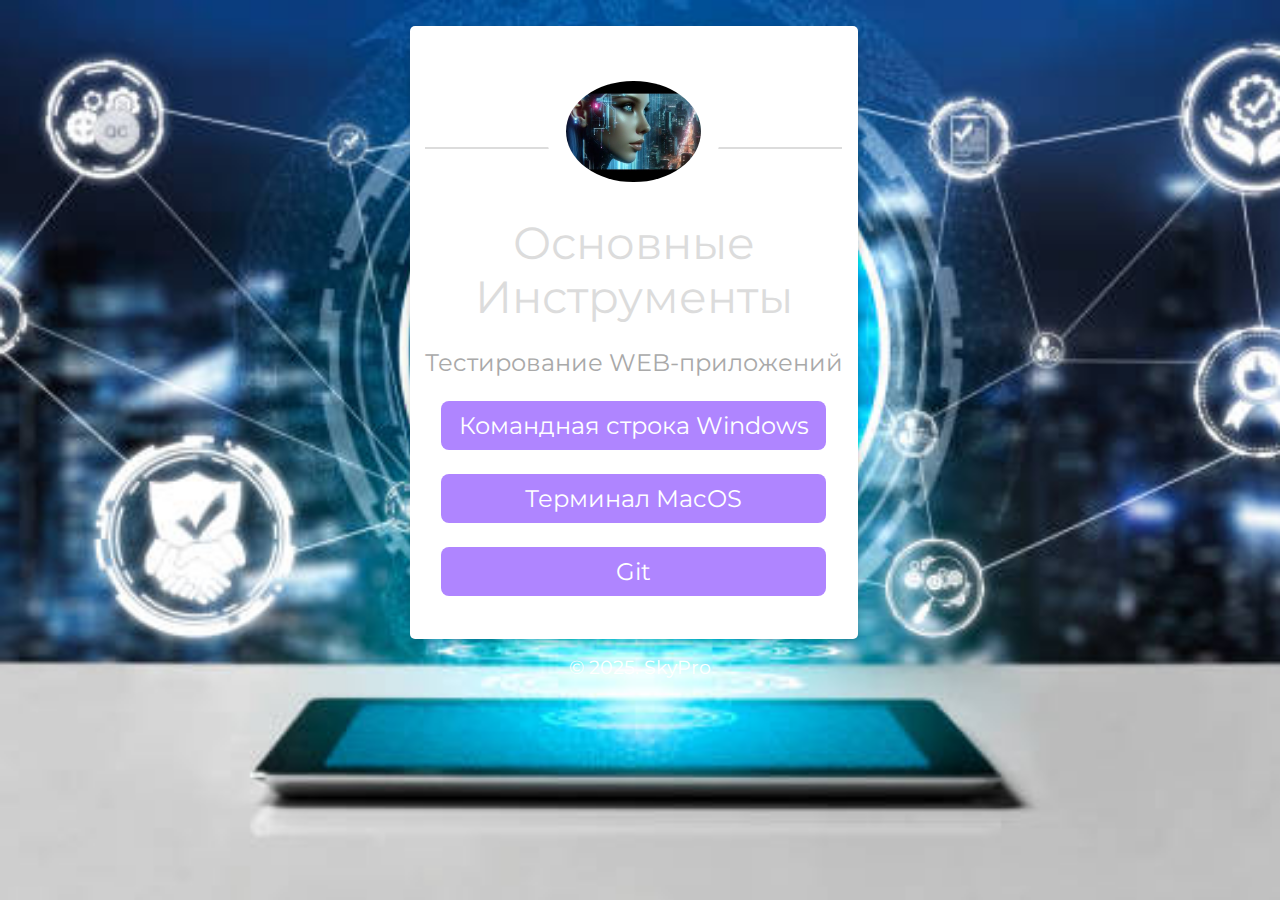
<file: index.html>
<!DOCTYPE html>
<html lang="en">
<head>
    <meta charset="UTF-8">
    <meta name="viewport" content="width=device-width, initial-scale=1.0">
    <title>Тестирование WEB-приложений </title>
    <link rel="stylesheet" type="text/css" href="css/style.css">
    <link rel="stylesheet" type="text/css" href="css/font-awesome.css">
    <link rel="shortcut icon" href="img/favic.ico" type="image/x-icon">
    <link href="https://fonts.googleapis.com/css?family=Montserrat:700" rel="stylesheet">
</head>
    <body>
        <!--Card-->
        <div class="card animated fadeIn">
            <center><img class="center animated rollIn" src="img/Дев-Андроид.jpg" alt="avatar"></center>
            <hr>
            <div class="name">
               Основные инструменты
            </div>
            <p class="subtitle">Теcтирование WEB-приложений</p>
            </p>
            <p class="location" align="center">
               <a href="html/cmd.html">Командная строка Windows</a>
            </p>
            <p class="location" align="center">
               <a href="html/mac.html">Терминал MacOS</a>
            </p>
             <p class="location" align="center">
               <a href="html/git.html">Git</a>
            </p>
            <p> 
                <br>
            </p>
        </div>
        <!--footer-->
        <footer class="animated fadeIn">
            &copy; 2025. SkyPro
        </footer>    
    </body>
</html>
</file>
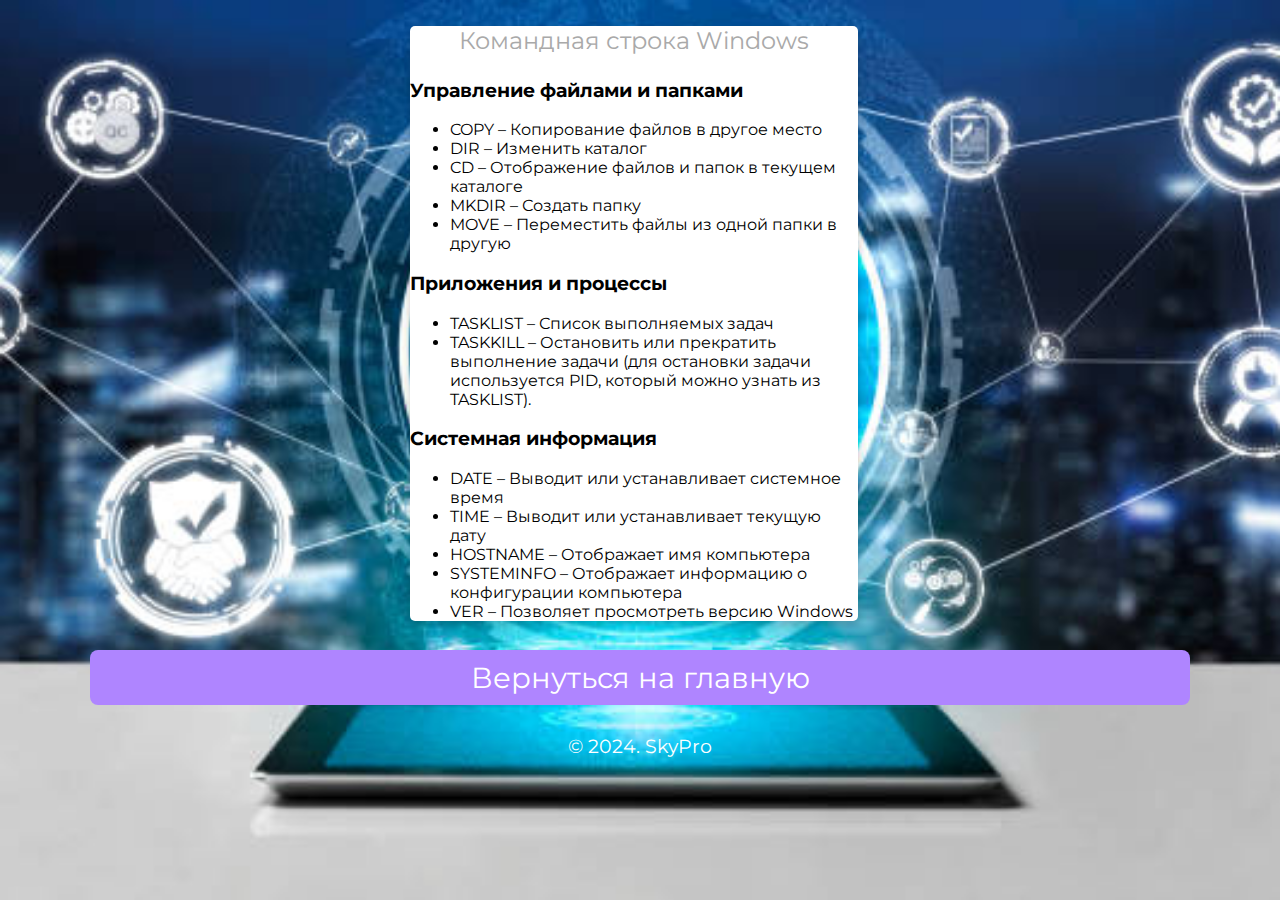
<file: html/cmd.html>
<!DOCTYPE html>
<html>
   <head>
      <title>Командная строка Windows</title>
      <link rel="stylesheet" type="text/css" href="../css/style.css">
      <link rel="stylesheet" type="text/css" href="../css/font-awesome.css">
      <link rel="shortcut icon" href="../img/fav.ico" type="image/x-icon">
      <link href="https://fonts.googleapis.com/css?family=Montserrat:700" rel="stylesheet">
      <meta charset="utf-8">
      <meta name="viewport" content="width=device-width, initial-scale=1">
   </head>
   <body>
      <!--Card-->
      <div class="card animated fadeIn">
         <p class="subtitle">Командная строка Windows</p>
         <h3 id="rt-0"> Управление файлами и папками</h3>
         <ul>
            <li>COPY – Копирование файлов в другое место</li>
            <li>DIR – Изменить каталог</li>
            <li>CD – Отображение файлов и папок в текущем каталоге</li>
            <li>MKDIR – Создать папку</li>
            <li>MOVE – Переместить файлы из одной папки в другую</li>
         </ul>
         <h3 id="rt-1">Приложения и процессы</h3>
         <ul>
            <li>TASKLIST – Список выполняемых задач</li>
            <li>TASKKILL – Остановить или прекратить выполнение задачи (для остановки задачи используется PID, который можно узнать из TASKLIST).</li>
         </ul>
         <h3 id="rt-3">Системная информация</h3>
         <ul>
            <li>DATE – Выводит или устанавливает системное время</li>
            <li>TIME – Выводит или устанавливает текущую дату</li>
            <li>HOSTNAME – Отображает имя компьютера</li>
            <li>SYSTEMINFO – Отображает информацию о конфигурации компьютера</li>
            <li>VER – Позволяет просмотреть версию Windows</li>
         </ul>
      </div>
      <!--footer-->
      <footer class="animated fadeIn">
         <p class="location" align="center">
            <a href="../index.html">Вернуться на главную</a>
         </p>
         &copy; 2024. SkyPro
      </footer>
   </body>
</html>
</file>
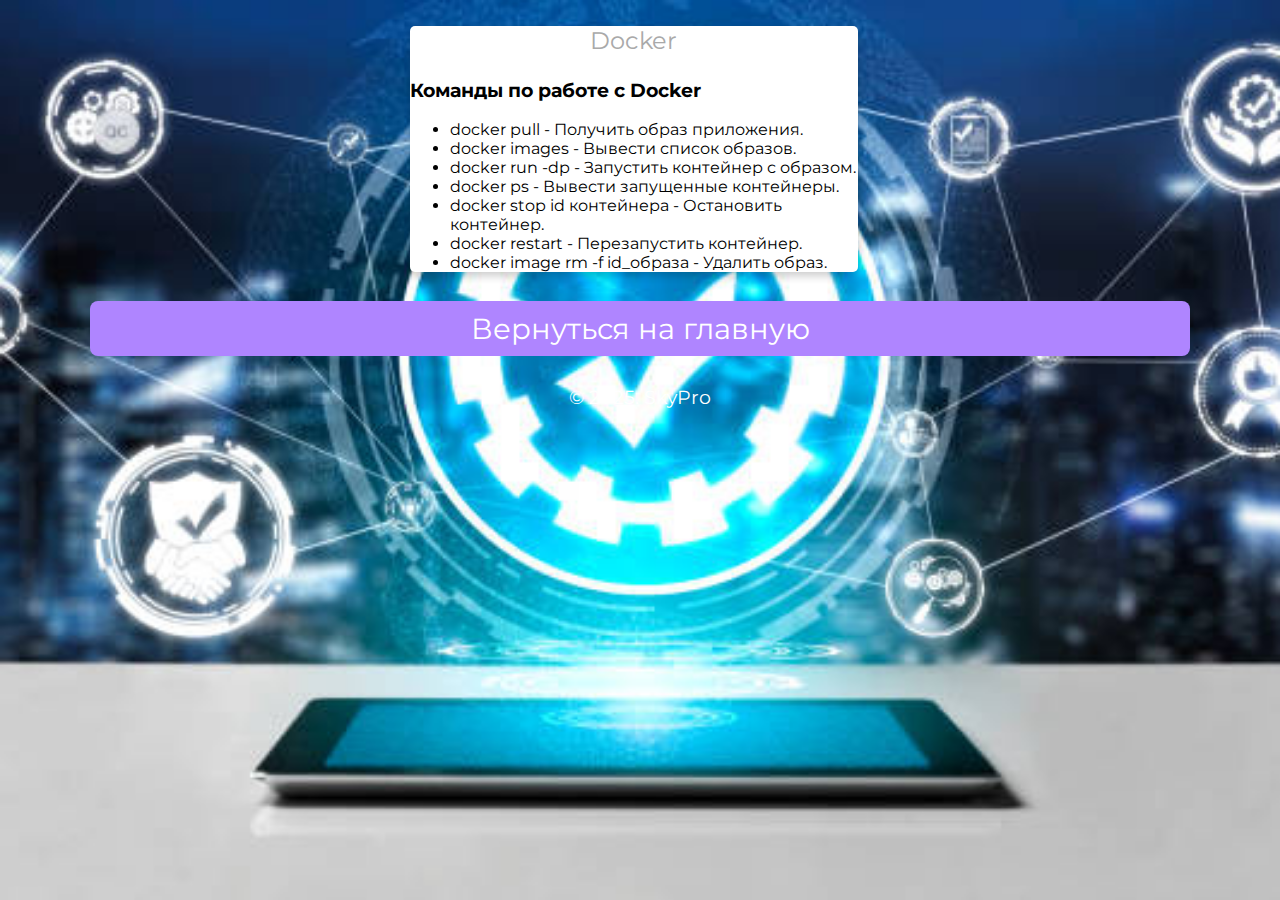
<file: html/dock.html>
<!DOCTYPE html>
<html>
   <head>
      <title>Docker</title>
      <link rel="stylesheet" type="text/css" href="../css/style.css">
      <link rel="stylesheet" type="text/css" href="../css/font-awesome.css">
      <link rel="shortcut icon" href="../img/fav.ico" type="image/x-icon">
      <link href="https://fonts.googleapis.com/css?family=Montserrat:700" rel="stylesheet">
      <meta charset="utf-8">
      <meta name="viewport" content="width=device-width, initial-scale=1">
   </head>
   <body>
      <!--Card-->
      <div class="card animated fadeIn">
         <p class="subtitle">Docker</p>
            <h3 id="rt-0">Команды по работе с Docker</h3>
         <ul>
            <li>docker pull - Получить образ приложения.</li>
            <li>docker images - Вывести список образов.</li>
            <li>docker run -dp - Запустить контейнер с образом.</li>
            <li>docker ps - Вывести запущенные контейнеры.</li>
            <li>docker stop id контейнера - Остановить контейнер.</li>
            <li>docker restart - Перезапустить контейнер.</li>
            <li>docker image rm -f id_образа - Удалить образ.</li>
         </ul>
      </div>
      <!--footer-->
      <footer class="animated fadeIn">
         <p class="location" align="center">
            <a href="../index.html">Вернуться на главную</a>
         </p>
         &copy; 2025. SkyPro
      </footer>
   </body>
</html>
</file>
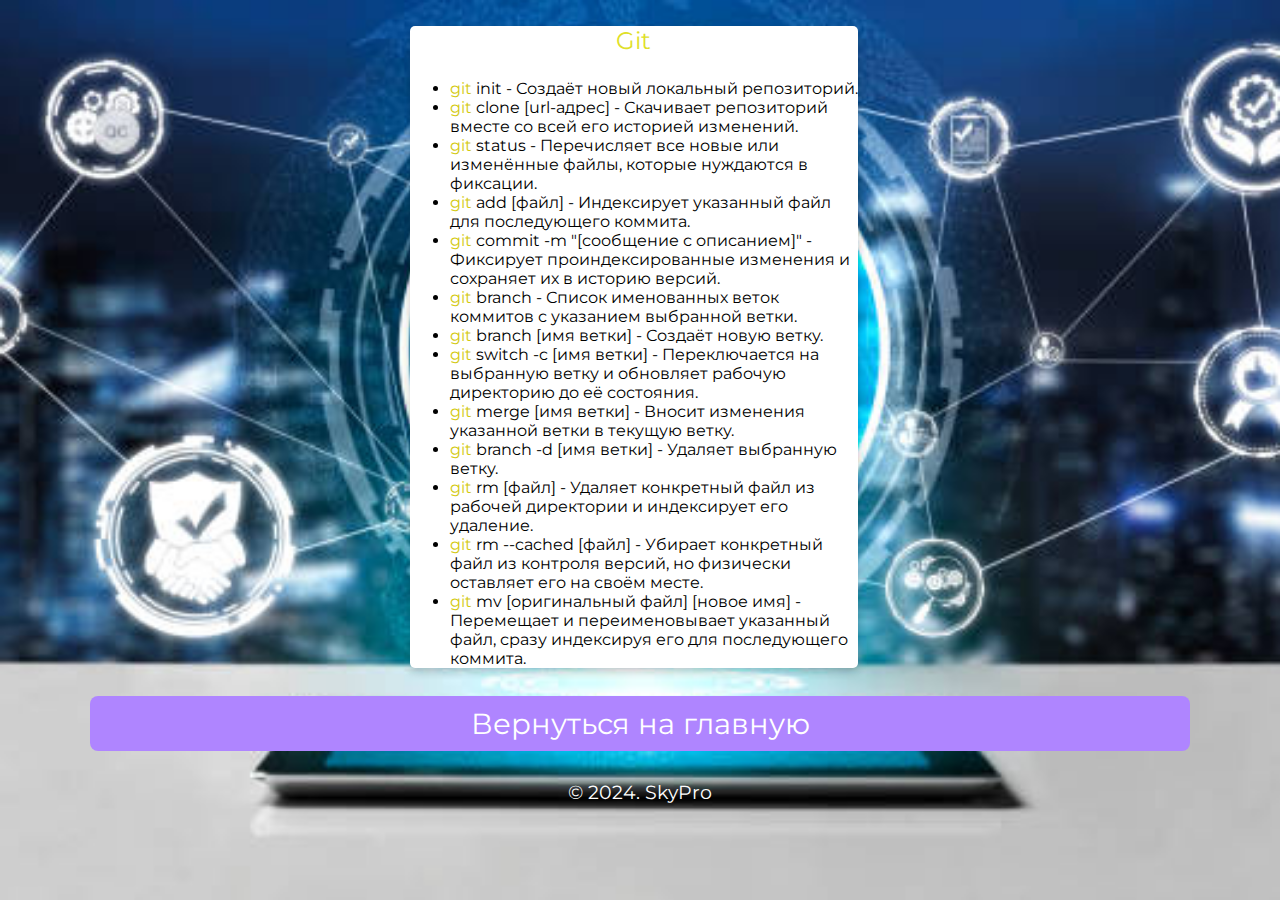
<file: html/git.html>
<!DOCTYPE html>
<html>
   <head>
      <title>Git - всему голова!</title>
      <link rel="stylesheet" type="text/css" href="../css/style.css">
      <link rel="stylesheet" type="text/css" href="../css/font-awesome.css">
      <link rel="shortcut icon" href="../img/favic.ico" type="image/x-icon">
      <link href="https://fonts.googleapis.com/css?family=Montserrat:700" rel="stylesheet">
      <meta charset="utf-8">
      <meta name="viewport" content="width=device-width, initial-scale=1">
   </head>
   <body>
      <!--Card-->
      <div class="card">
         <p class="subtitle"><span style="color:rgb(224, 224, 40)">Git</span></p>
          <ul>
            <li><span style="color:rgb(211, 201, 15)">git</span> init - Создаёт новый локальный репозиторий.</li>
            <li><span style="color:rgb(211, 201, 15)">git</span> clone [url-адрес] - Скачивает репозиторий вместе со всей его историей изменений.</li>
            <li><span style="color:rgb(211, 201, 15)">git</span> status - Перечисляет все новые или изменённые файлы, которые нуждаются в фиксации. </li>
            <li><span style="color:rgb(211, 201, 15)">git</span> add [файл] - Индексирует указанный файл для последующего коммита.</li>
            <li><span style="color:rgb(211, 201, 15)">git</span> commit -m "[сообщение с описанием]" - Фиксирует проиндексированные изменения и сохраняет их в историю версий.</li>
            <li><span style="color:rgb(211, 201, 15)">git</span> branch - Список именованных веток коммитов с указанием выбранной ветки.</li>
            <li><span style="color:rgb(211, 201, 15)">git</span> branch [имя ветки] - Создаёт новую ветку.</li>
            <li><span style="color:rgb(211, 201, 15)">git</span> switch -c [имя ветки] - Переключается на выбранную ветку и обновляет рабочую директорию до её состояния.</li>
            <li><span style="color:rgb(211, 201, 15)">git</span> merge [имя ветки] - Вносит изменения указанной ветки в текущую ветку.</li>
            <li><span style="color:rgb(211, 201, 15)">git</span> branch -d [имя ветки] - Удаляет выбранную ветку.</li>
            <li><span style="color:rgb(211, 201, 15)">git</span> rm [файл] - Удаляет конкретный файл из рабочей директории и индексирует его удаление.</li>
            <li><span style="color:rgb(211, 201, 15)">git</span> rm --cached [файл] - Убирает конкретный файл из контроля версий, но физически оставляет его на своём месте.</li>
            <li><span style="color:rgb(211, 201, 15)">git</span> mv [оригинальный файл] [новое имя] - Перемещает и переименовывает указанный файл, сразу индексируя его 
                для последующего коммита.</li>   
         </ul>
      </div>
      <!--footer-->
      <footer class="animated fadeIn">
         <p class="location" align="center">
            <a href="../index.html">Вернуться на главную</a>
         </p>
         &copy; 2024. SkyPro
      </footer>
   </body>
</html>
</file>
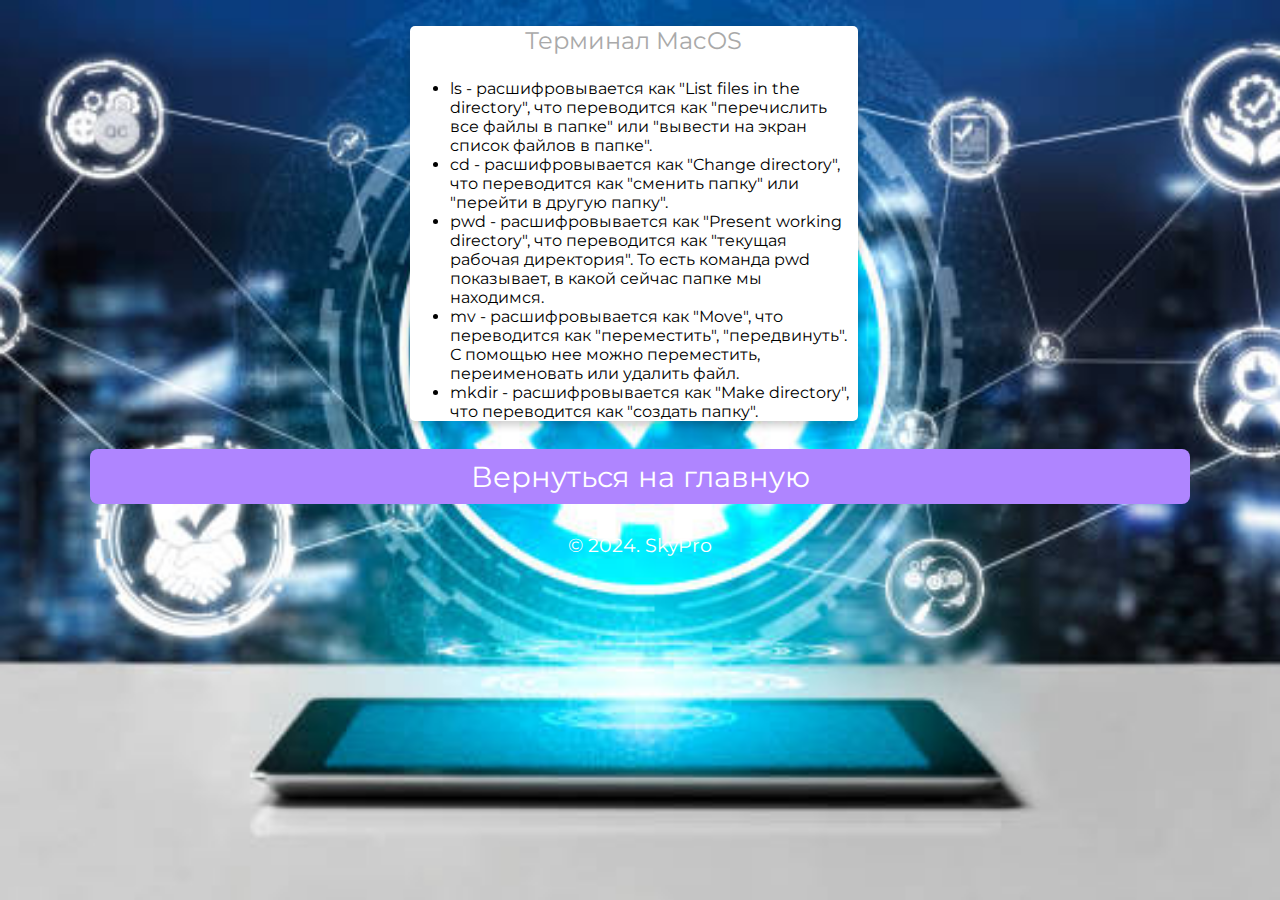
<file: html/mac.html>
<!DOCTYPE html>
<html>
   <head>
      <title>Терминал MacOS</title>
      <link rel="stylesheet" type="text/css" href="../css/style.css">
      <link rel="stylesheet" type="text/css" href="../css/font-awesome.css">
      <link rel="shortcut icon" href="../img/favic.ico" type="image/x-icon">
      <link href="https://fonts.googleapis.com/css?family=Montserrat:700" rel="stylesheet">
      <meta charset="utf-8">
      <meta name="viewport" content="width=device-width, initial-scale=1">
   </head>
   <body>
      <!--Card-->
      <div class="card animated fadeIn">
         <p class="subtitle">Терминал MacOS</p>
         <ul>
            <li>ls - расшифровывается как "List files in the directory", что переводится как "перечислить все файлы в папке" или "вывести на экран список файлов в папке".</li>
            <li>cd - расшифровывается как "Change directory", что переводится как "сменить папку" или "перейти в другую папку".</li>
            <li>pwd - расшифровывается как "Present working directory", что переводится как "текущая рабочая директория". То есть команда pwd показывает, в какой сейчас папке мы находимся. </li>
            <li>mv - расшифровывается как "Move", что переводится как "переместить", "передвинуть". С помощью нее можно переместить, переименовать или удалить файл.</li>
            <li>mkdir - расшифровывается как "Make directory", что переводится как "создать папку".</li>
         </ul>
      </div>
      <!--footer-->
      <footer class="animated fadeIn">
         <p class="location" align="center">
            <a href="../index.html">Вернуться на главную</a>
         </p>
         &copy; 2024. SkyPro
      </footer>
   </body>
</html>
</file>
<file: css/style.css>
* {
	font-family: 'Montserrat', sans-serif;
}

body {
	width: 100%;
	margin: 0px;
	background-image: url(../img/photo.jpg);
	background-repeat: repeat-y no-repeat;
	background-size: cover;
	background-position: center;
	background-attachment: fixed;
}

.icons>a {
	text-decoration: none;
	color: darkgray;
}

.location>a {
	text-decoration: none;
	color: white;
}

.location:hover {
	box-shadow: 0 8px 16px 0 rgba(0, 0, 0, 0.2);
}


/*---------- Responsive Grid ---------------*/

@media screen and (min-width: 1001px) {
	.card {
		margin-left: 32%;
		margin-top: 2%;
		padding: 0px;
		background-color: white;
		box-shadow: 0 4px 8px 0 rgba(0, 0, 0, 0.2);
		transition: 0.3s;
		width: 35%;
		border-radius: 5px;
	}
	.card:hover {
		box-shadow: 0 8px 16px 0 rgba(0, 0, 0, 1);
	}
	img {
		border: 20px solid white;
		border-radius: 50%;
		margin-top: 8%;
		margin-bottom: -15% !important;
		width: 30%;
	}
	.name {
		text-align: center;
		font-size: 2.8em;
		color: gainsboro;
		margin-top: 15%;
		margin-bottom: auto;
		text-transform: capitalize;
	}
	hr {
		width: 93%;
		height: 2px;
		background-color: gainsboro;
		border: 0px;
	}
	.subtitle {
		text-align: center;
		font-size: 1.5em;
		color: darkgray;
	}
	.icons {
		font-size: 18px;
		text-align: center;
		margin-right: 0px;
		margin-left: 0px;
		color: darkgray;
		margin-bottom: 40px;
	}
	.location {
		text-align: center;
		color: white;
		font-size: 1.5em;
		display: block;
		background-color: rgba(175,133,255,1);
		padding: 10px;
		margin-left: 7%;
		margin-right: 7%;
		border-radius: 8px;
	}
}

@media (min-width: 100px) and (max-width: 728px) and (orientation:portrait) {
	body {
		width: 100%;
		margin: 0px;
		background: url(../img/photo.jpg) fixed no;
		overflow-x: hidden;
	}
	hr {
		width: 93%;
		height: 2px;
		background-color: gainsboro;
		border: 0px;
	}
	.card {
		margin-top: 10%;
		margin-left: 2%;
		margin-right: 0px;
		background-color: white;
		box-shadow: 0 4px 8px 0 rgba(0, 0, 0, 0.2);
		transition: 0.3s;
		width: 95%;
		border-radius: 5px;
	}
	.card:hover {
		box-shadow: 0 8px 16px 0 rgba(0, 0, 0, 1);
	}
	img {
		border: 15px solid white;
		margin-bottom: -20% !important;
		border-radius: 50%;
		width: 33%;
	}
	.name {
		padding-right: 4px;
		padding-left: 4px;
		text-align: center;
		font-size: 2.5em;
		color: gainsboro;
		margin-top: 16%;
		margin-bottom: auto;
		text-transform: capitalize;
	}
	.subtitle {
		text-align: center;
		font-size: 1.2em;
		color: darkgray;
	}
	.icons {
		font-size: 11px;
		text-align: center;
		margin-right: 0px;
		margin-left: 0px;
		color: darkgray;
		margin-bottom: 40px;
	}
	.location {
		text-align: center;
		color: white;
		font-size: 0.8em;
		display: block;
		background-color: rgba(175,133,255,1);
		padding: 10px;
		margin-left: 7%;
		margin-right: 7%;
		border-radius: 8px;
	}
}

@media (min-width: 100px) and (max-width: 728px) and (orientation:landscape) {
	body {
		width: 100%;
		margin: 0px;
		background: url(../img/photo.jpg) fixed no;
		overflow-x: hidden;
	}
	hr {
		width: 93%;
		height: 2px;
		background-color: gainsboro;
		border: 0px;
	}
	.card {
		margin-top: 6%;
		margin-left: 9%;
		margin-right: 0px;
		background-color: white;
		box-shadow: 0 4px 8px 0 rgba(0, 0, 0, 0.2);
		transition: 0.3s;
		width: 80%;
		border-radius: 5px;
	}
	.card:hover {
		box-shadow: 0 8px 16px 0 rgba(0, 0, 0, 1);
	}
	img {
		border: 15px solid white;
		margin-bottom: -15% !important;
		border-radius: 50%;
		width: 25%;
	}
	.name {
		padding-right: 4px;
		padding-left: 4px;
		text-align: center;
		font-size: 2.8em;
		color: gainsboro;
		margin-top: 16%;
		margin-bottom: auto;
		text-transform: capitalize;
	}
	.subtitle {
		text-align: center;
		font-size: 1.9em;
		color: darkgray;
	}
	.icons {
		font-size: 18px;
		text-align: center;
		margin-right: 0px;
		margin-left: 0px;
		color: darkgray;
		margin-bottom: 40px;
	}
	.location {
		text-align: center;
		color: white;
		font-size: 1.5em;
		display: block;
		background-color: rgba(175,133,255,1);
		padding: 10px;
		margin-left: 7%;
		margin-right: 7%;
		border-radius: 8px;
	}
}

@media only screen and (min-width: 728px) and (max-width: 1000px) {
	body {
		width: 100%;
		margin: 0px;
		background: url(../img/photo.jpg) fixed no;
		overflow-x: hidden;
	}
	hr {
		width: 93%;
		height: 2px;
		background-color: gainsboro;
		border: 0px;
	}
	.card {
		margin-top: 4%;
		margin-left: 13%;
		align-content: center;
		background-color: white;
		box-shadow: 0 4px 8px 0 rgba(0, 0, 0, 0.2);
		transition: 0.3s;
		width: 75%;
		border-radius: 5px;
	}
	.card:hover {
		box-shadow: 0 8px 16px 0 rgba(0, 0, 0, 1);
	}
	img {
		border: 15px solid white;
		margin-bottom: -18% !important;
		border-radius: 50%;
		width: 30%;
	}
	.name {
		text-align: center;
		font-size: 2.5em;
		color: gainsboro;
		margin-top: 16%;
		margin-bottom: auto;
		text-transform: capitalize;
	}
	.subtitle {
		text-align: center;
		font-size: 2em;
		color: darkgray;
	}
	.icons {
		font-size: 15px;
		text-align: center;
		margin-right: 0px;
		margin-left: 0px;
		color: darkgray;
		margin-bottom: 40px;
	}
	.location {
		text-align: center;
		color: white;
		font-size: 1.8em;
		display: block;
		background-color: rgba(175,133,255,1);
		padding: 10px;
		margin-left: 7%;
		margin-right: 7%;
		border-radius: 8px;
	}
}


/*---------- Responsive Grid Ends ---------------*/
footer {
	text-align: center;
	color: white;
	font-size: 1.2em
}
</file>
